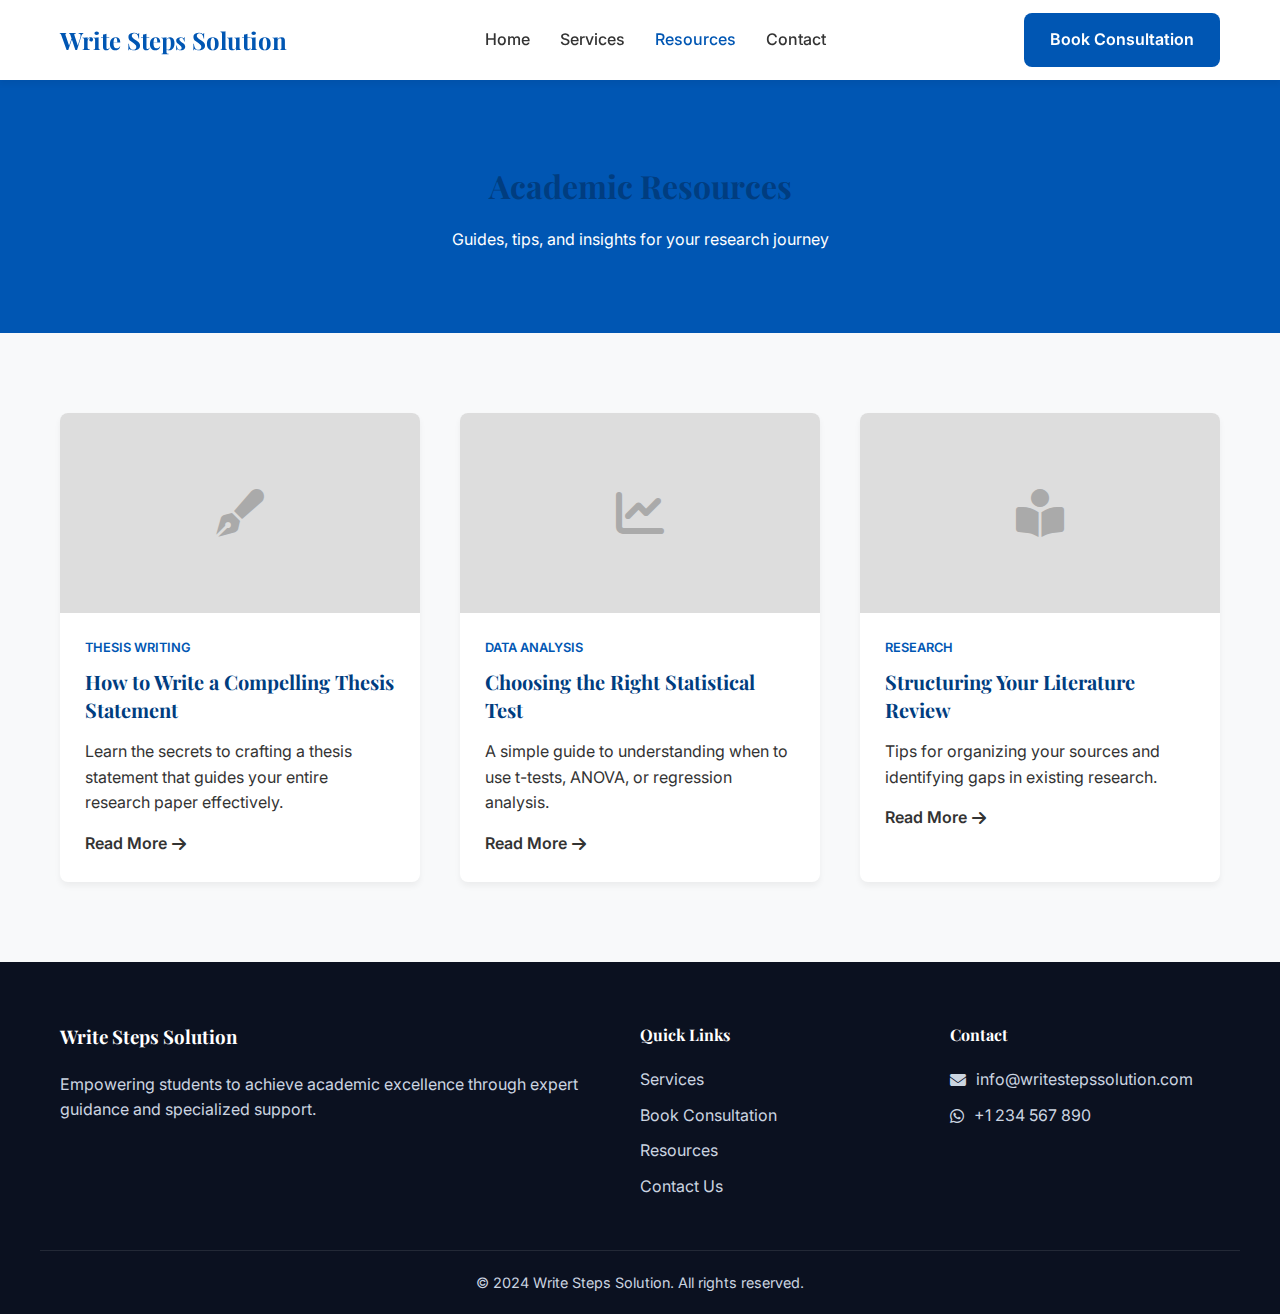
<file: blog.html>
<!DOCTYPE html>
<html lang="en">

<head>
    <meta charset="UTF-8">
    <meta name="viewport" content="width=device-width, initial-scale=1.0">
    <meta name="description" content="Academic Resources and Tips - Write Steps Solution">
    <title>Resources | Write Steps Solution</title>
    <link rel="stylesheet" href="css/style.css">
    <link rel="preconnect" href="https://fonts.googleapis.com">
    <link rel="preconnect" href="https://fonts.gstatic.com" crossorigin>
    <link
        href="https://fonts.googleapis.com/css2?family=Inter:wght@300;400;500;600;700&family=Playfair+Display:wght@600;700&display=swap"
        rel="stylesheet">
    <link rel="stylesheet" href="https://cdnjs.cloudflare.com/ajax/libs/font-awesome/6.4.0/css/all.min.css">
    <style>
        .page-header {
            background-color: var(--primary-color);
            color: white;
            padding: 80px 0;
            text-align: center;
        }

        .blog-grid {
            display: grid;
            grid-template-columns: repeat(auto-fill, minmax(300px, 1fr));
            gap: 40px;
        }

        .blog-card {
            background: white;
            border-radius: var(--radius);
            box-shadow: var(--shadow);
            overflow: hidden;
            transition: transform 0.3s;
        }

        .blog-card:hover {
            transform: translateY(-5px);
        }

        .blog-image {
            height: 200px;
            background-color: #ddd;
            display: flex;
            align-items: center;
            justify-content: center;
            color: #aaa;
            font-size: 3rem;
        }

        .blog-content {
            padding: 25px;
        }

        .blog-category {
            font-size: 0.8rem;
            color: var(--primary-color);
            font-weight: 600;
            text-transform: uppercase;
            margin-bottom: 10px;
            display: block;
        }

        .blog-title {
            font-size: 1.25rem;
            margin-bottom: 15px;
            line-height: 1.4;
        }

        .blog-card a {
            color: inherit;
        }
    </style>
</head>

<body>
    <header class="header">
        <div class="container header-container">
            <a href="index.html" class="logo">
                Write Steps <span class="accent">Solution</span>
            </a>
            <nav class="nav">
                <ul class="nav-list">
                    <li><a href="index.html" class="nav-link">Home</a></li>
                    <li><a href="services.html" class="nav-link">Services</a></li>
                    <li><a href="blog.html" class="nav-link active">Resources</a></li>
                    <li><a href="contact.html" class="nav-link">Contact</a></li>
                </ul>
            </nav>
            <div class="header-actions">
                <a href="consultation.html" class="btn btn-primary">Book Consultation</a>
            </div>
            <button class="mobile-menu-btn" aria-label="Toggle Menu">
                <i class="fas fa-bars"></i>
            </button>
        </div>
    </header>

    <div class="page-header">
        <div class="container">
            <h1>Academic Resources</h1>
            <p>Guides, tips, and insights for your research journey</p>
        </div>
    </div>

    <main class="section-padding">
        <div class="container">
            <div class="blog-grid">
                <!-- Blog Post 1 -->
                <article class="blog-card">
                    <div class="blog-image">
                        <i class="fas fa-pen-fancy"></i>
                    </div>
                    <div class="blog-content">
                        <span class="blog-category">Thesis Writing</span>
                        <h3 class="blog-title"><a href="#">How to Write a Compelling Thesis Statement</a></h3>
                        <p>Learn the secrets to crafting a thesis statement that guides your entire research paper
                            effectively.</p>
                        <a href="#" class="text-link">Read More <i class="fas fa-arrow-right"></i></a>
                    </div>
                </article>

                <!-- Blog Post 2 -->
                <article class="blog-card">
                    <div class="blog-image">
                        <i class="fas fa-chart-line"></i>
                    </div>
                    <div class="blog-content">
                        <span class="blog-category">Data Analysis</span>
                        <h3 class="blog-title"><a href="#">Choosing the Right Statistical Test</a></h3>
                        <p>A simple guide to understanding when to use t-tests, ANOVA, or regression analysis.</p>
                        <a href="#" class="text-link">Read More <i class="fas fa-arrow-right"></i></a>
                    </div>
                </article>

                <!-- Blog Post 3 -->
                <article class="blog-card">
                    <div class="blog-image">
                        <i class="fas fa-book-reader"></i>
                    </div>
                    <div class="blog-content">
                        <span class="blog-category">Research</span>
                        <h3 class="blog-title"><a href="#">Structuring Your Literature Review</a></h3>
                        <p>Tips for organizing your sources and identifying gaps in existing research.</p>
                        <a href="#" class="text-link">Read More <i class="fas fa-arrow-right"></i></a>
                    </div>
                </article>
            </div>
        </div>
    </main>

    <footer class="footer">
        <div class="container footer-grid">
            <div class="footer-brand">
                <h3>Write Steps <span class="accent">Solution</span></h3>
                <p>Empowering students to achieve academic excellence through expert guidance and specialized support.
                </p>
            </div>
            <div class="footer-links">
                <h4>Quick Links</h4>
                <ul>
                    <li><a href="services.html">Services</a></li>
                    <li><a href="consultation.html">Book Consultation</a></li>
                    <li><a href="blog.html">Resources</a></li>
                    <li><a href="contact.html">Contact Us</a></li>
                </ul>
            </div>
            <div class="footer-contact">
                <h4>Contact</h4>
                <p><i class="fas fa-envelope"></i> info@writestepssolution.com</p>
                <p><i class="fab fa-whatsapp"></i> +1 234 567 890</p>
            </div>
        </div>
        <div class="footer-bottom container">
            <p>&copy; 2024 Write Steps Solution. All rights reserved.</p>
        </div>
    </footer>

    <script src="js/script.js"></script>
</body>

</html>
</file>
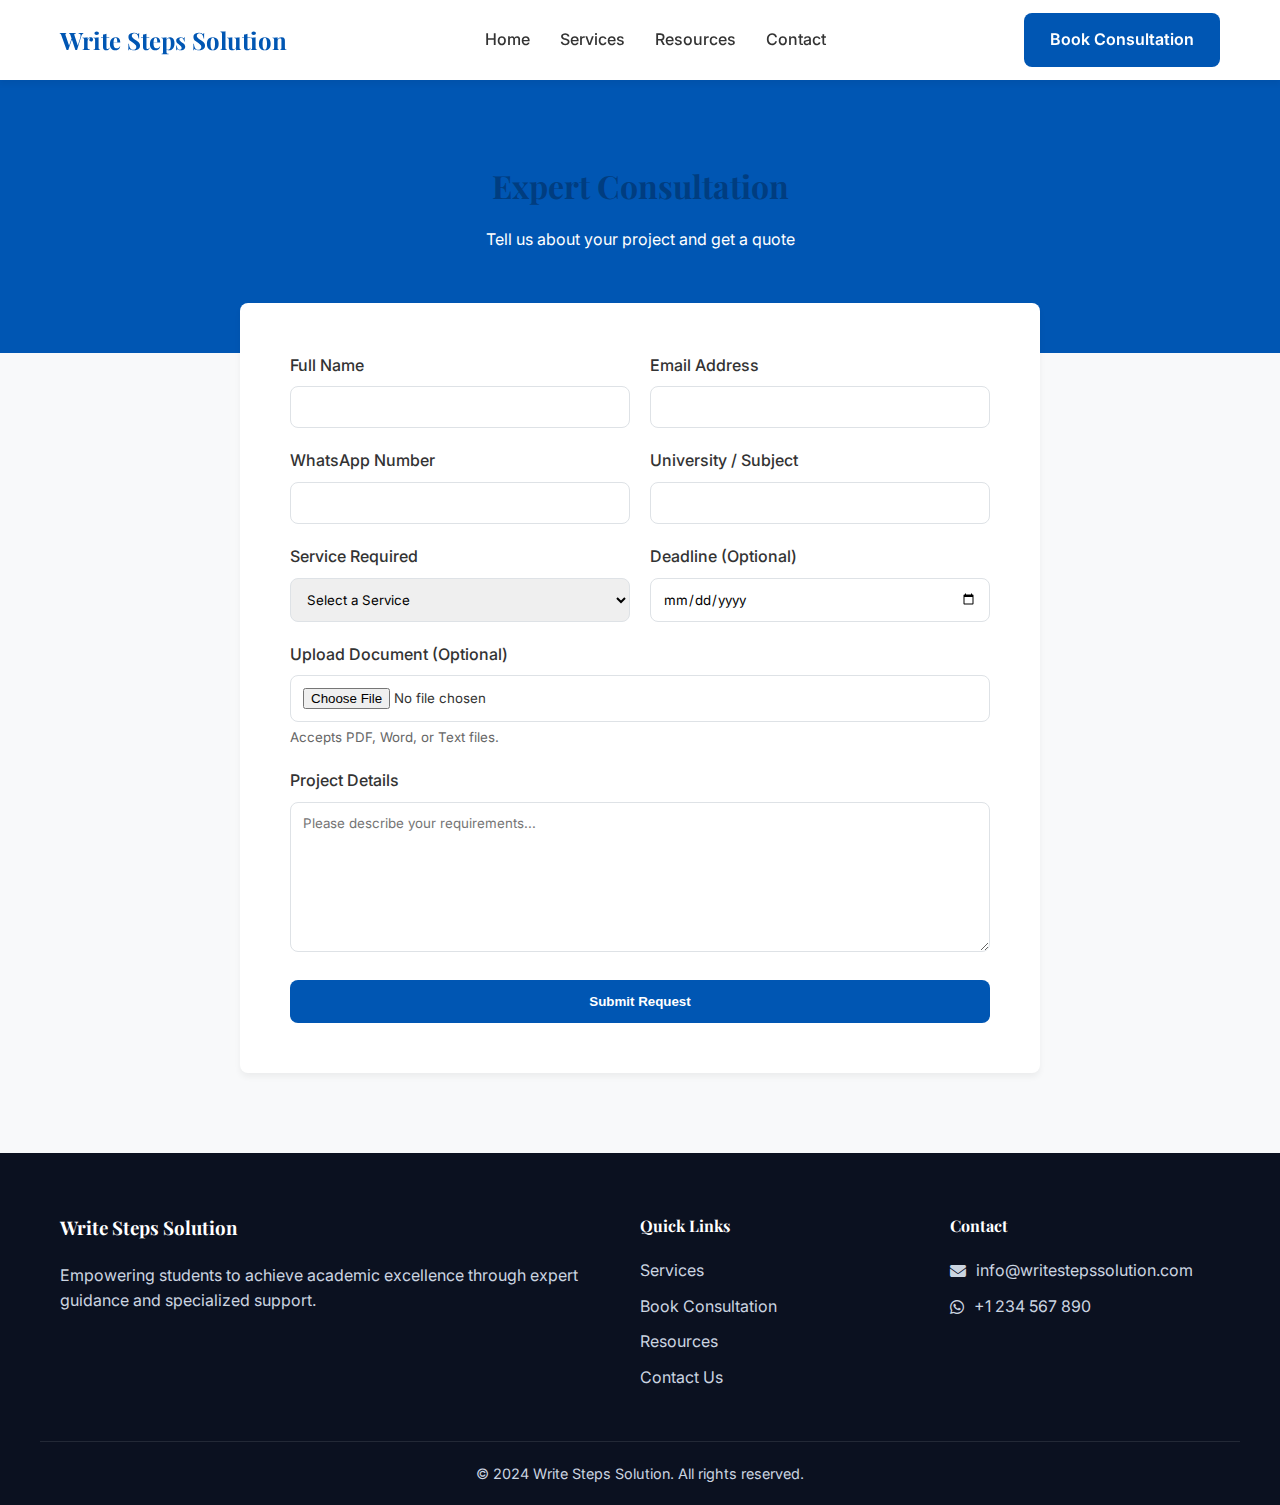
<file: consultation.html>
<!DOCTYPE html>
<html lang="en">

<head>
    <meta charset="UTF-8">
    <meta name="viewport" content="width=device-width, initial-scale=1.0">
    <meta name="description" content="Book a Consultation - Write Steps Solution">
    <title>Book Consultation | Write Steps Solution</title>
    <link rel="stylesheet" href="css/style.css">
    <link rel="preconnect" href="https://fonts.googleapis.com">
    <link rel="preconnect" href="https://fonts.gstatic.com" crossorigin>
    <link
        href="https://fonts.googleapis.com/css2?family=Inter:wght@300;400;500;600;700&family=Playfair+Display:wght@600;700&display=swap"
        rel="stylesheet">
    <link rel="stylesheet" href="https://cdnjs.cloudflare.com/ajax/libs/font-awesome/6.4.0/css/all.min.css">
    <style>
        .form-container {
            background: white;
            padding: 50px;
            border-radius: var(--radius);
            box-shadow: var(--shadow);
            max-width: 800px;
            margin: -50px auto 0;
            position: relative;
            z-index: 10;
        }

        .form-group {
            margin-bottom: 20px;
        }

        .form-label {
            display: block;
            margin-bottom: 8px;
            font-weight: 500;
        }

        .form-control {
            width: 100%;
            padding: 12px;
            border: 1px solid var(--border-color);
            border-radius: var(--radius);
            font-family: inherit;
        }

        .form-control:focus {
            outline: none;
            border-color: var(--primary-color);
            box-shadow: 0 0 0 3px rgba(0, 86, 179, 0.1);
        }

        textarea.form-control {
            height: 150px;
            resize: vertical;
        }

        .form-grid {
            display: grid;
            grid-template-columns: 1fr 1fr;
            gap: 20px;
        }

        @media (max-width: 600px) {
            .form-grid {
                grid-template-columns: 1fr;
            }

            .form-container {
                padding: 30px;
            }
        }

        .page-header {
            background-color: var(--primary-color);
            color: white;
            padding: 80px 0 100px;
            /* Extra padding for overlap */
            text-align: center;
        }
    </style>
</head>

<body>
    <header class="header">
        <div class="container header-container">
            <a href="index.html" class="logo">
                Write Steps <span class="accent">Solution</span>
            </a>
            <nav class="nav">
                <ul class="nav-list">
                    <li><a href="index.html" class="nav-link">Home</a></li>
                    <li><a href="services.html" class="nav-link">Services</a></li>
                    <li><a href="blog.html" class="nav-link">Resources</a></li>
                    <li><a href="contact.html" class="nav-link">Contact</a></li>
                </ul>
            </nav>
            <div class="header-actions">
                <a href="consultation.html" class="btn btn-primary">Book Consultation</a>
            </div>
            <button class="mobile-menu-btn" aria-label="Toggle Menu">
                <i class="fas fa-bars"></i>
            </button>
        </div>
    </header>

    <div class="page-header">
        <div class="container">
            <h1>Expert Consultation</h1>
            <p>Tell us about your project and get a quote</p>
        </div>
    </div>

    <main class="section-padding" style="padding-top: 0;">
        <div class="container">
            <div class="form-container">
                <form action="#" method="POST" id="consultationForm" enctype="multipart/form-data">
                    <div class="form-grid">
                        <div class="form-group">
                            <label for="fullname" class="form-label">Full Name</label>
                            <input type="text" id="fullname" name="fullname" class="form-control" required>
                        </div>
                        <div class="form-group">
                            <label for="email" class="form-label">Email Address</label>
                            <input type="email" id="email" name="email" class="form-control" required>
                        </div>
                    </div>

                    <div class="form-grid">
                        <div class="form-group">
                            <label for="whatsapp" class="form-label">WhatsApp Number</label>
                            <input type="tel" id="whatsapp" name="whatsapp" class="form-control" required>
                        </div>
                        <div class="form-group">
                            <label for="university" class="form-label">University / Subject</label>
                            <input type="text" id="university" name="university" class="form-control">
                        </div>
                    </div>

                    <div class="form-grid">
                        <div class="form-group">
                            <label for="service" class="form-label">Service Required</label>
                            <select id="service" name="service" class="form-control" required>
                                <option value="">Select a Service</option>
                                <option value="thesis">Thesis Guidance</option>
                                <option value="literature">Literature Review</option>
                                <option value="research">Research Mentoring</option>
                                <option value="analysis">Data Analysis</option>
                                <option value="publication">Journal Publication</option>
                                <option value="other">Other</option>
                            </select>
                        </div>
                        <div class="form-group">
                            <label for="deadline" class="form-label">Deadline (Optional)</label>
                            <input type="date" id="deadline" name="deadline" class="form-control">
                        </div>
                    </div>

                    <div class="form-group">
                        <label for="file-upload" class="form-label">Upload Document (Optional)</label>
                        <input type="file" id="file-upload" name="file-upload" class="form-control"
                            accept=".pdf,.doc,.docx,.txt">
                        <small style="display: block; margin-top: 5px; color: #666;">Accepts PDF, Word, or Text
                            files.</small>
                    </div>

                    <div class="form-group">
                        <label for="details" class="form-label">Project Details</label>
                        <textarea id="details" name="details" class="form-control"
                            placeholder="Please describe your requirements..." required></textarea>
                    </div>

                    <div class="text-center">
                        <button type="submit" class="btn btn-primary" style="width: 100%;">Submit Request</button>
                    </div>
                </form>
            </div>
        </div>
    </main>

    <footer class="footer">
        <div class="container footer-grid">
            <div class="footer-brand">
                <h3>Write Steps <span class="accent">Solution</span></h3>
                <p>Empowering students to achieve academic excellence through expert guidance and specialized support.
                </p>
            </div>
            <div class="footer-links">
                <h4>Quick Links</h4>
                <ul>
                    <li><a href="services.html">Services</a></li>
                    <li><a href="consultation.html">Book Consultation</a></li>
                    <li><a href="blog.html">Resources</a></li>
                    <li><a href="contact.html">Contact Us</a></li>
                </ul>
            </div>
            <div class="footer-contact">
                <h4>Contact</h4>
                <p><i class="fas fa-envelope"></i> info@writestepssolution.com</p>
                <p><i class="fab fa-whatsapp"></i> +1 234 567 890</p>
            </div>
        </div>
        <div class="footer-bottom container">
            <p>&copy; 2024 Write Steps Solution. All rights reserved.</p>
        </div>
    </footer>

    <script src="js/script.js"></script>
    <script>
        document.getElementById('consultationForm').addEventListener('submit', function (e) {
            e.preventDefault();
            alert('Thank you for your request! We will contact you shortly.');
            this.reset();
        });

        // Pre-select service if passed in URL
        const urlParams = new URLSearchParams(window.location.search);
        const service = urlParams.get('service');
        if (service) {
            const select = document.getElementById('service');
            if (select.querySelector(`option[value="${service}"]`)) {
                select.value = service;
            }
        }
    </script>
</body>

</html>
</file>
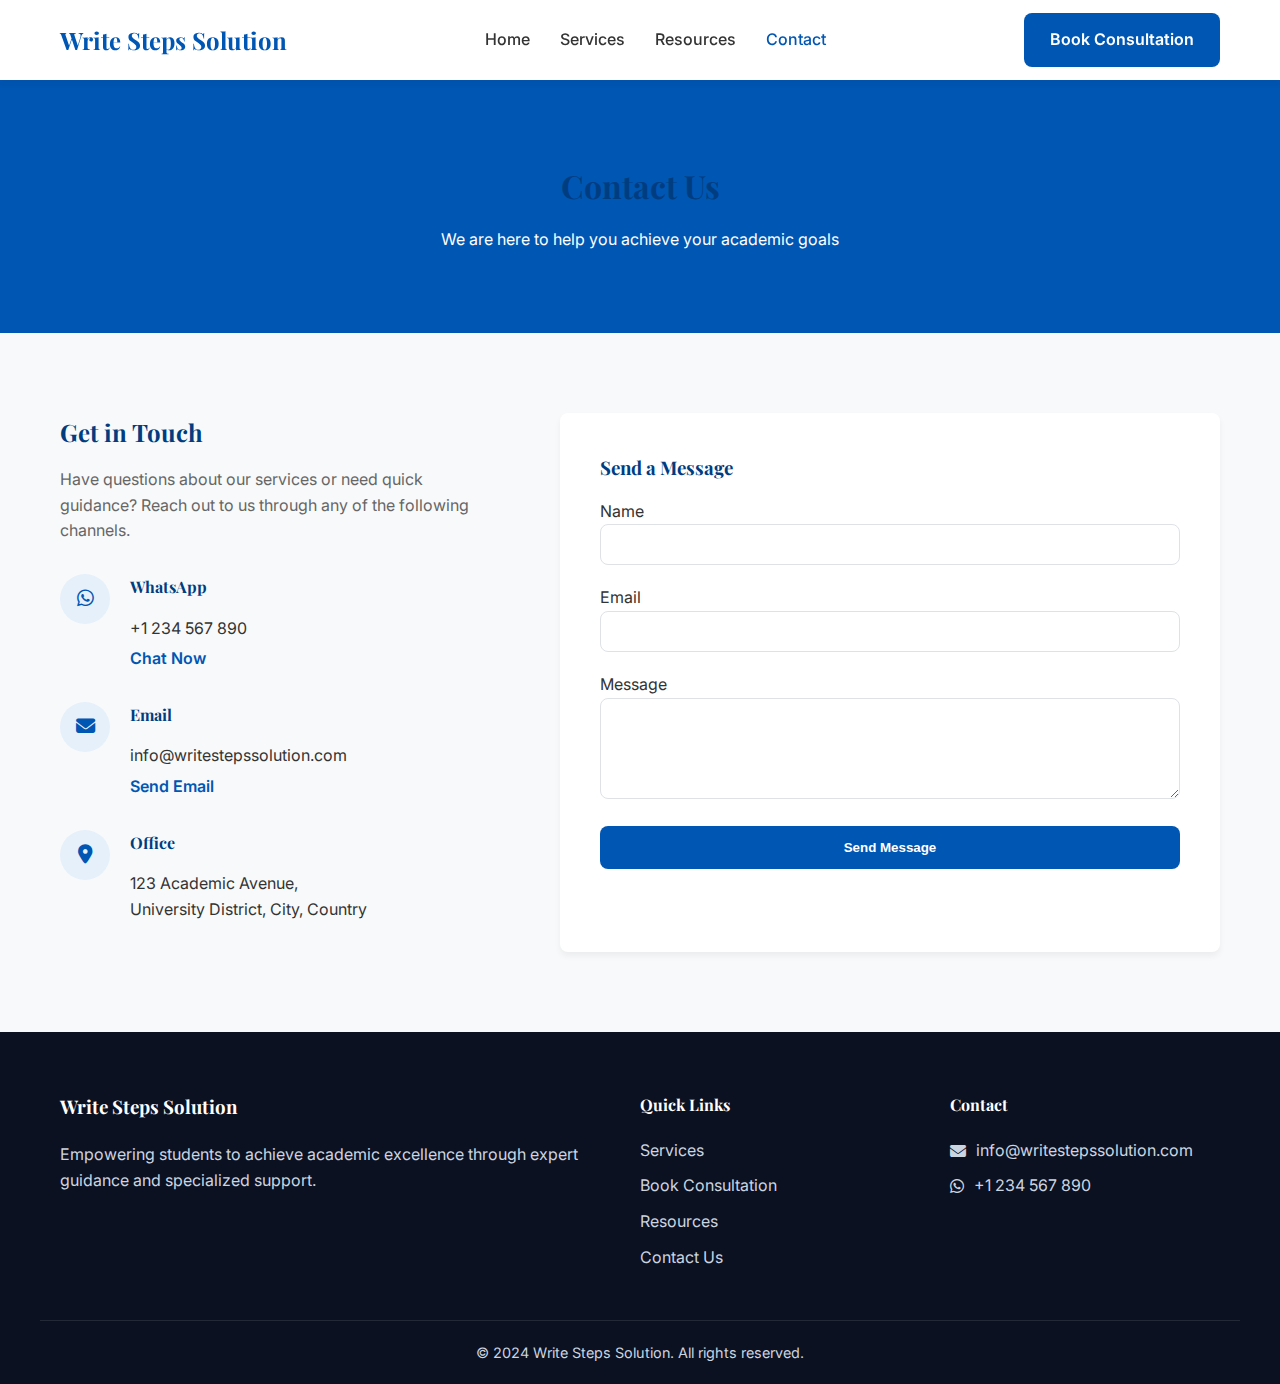
<file: contact.html>
<!DOCTYPE html>
<html lang="en">

<head>
    <meta charset="UTF-8">
    <meta name="viewport" content="width=device-width, initial-scale=1.0">
    <meta name="description" content="Contact Us - Write Steps Solution">
    <title>Contact Us | Write Steps Solution</title>
    <link rel="stylesheet" href="css/style.css">
    <link rel="preconnect" href="https://fonts.googleapis.com">
    <link rel="preconnect" href="https://fonts.gstatic.com" crossorigin>
    <link
        href="https://fonts.googleapis.com/css2?family=Inter:wght@300;400;500;600;700&family=Playfair+Display:wght@600;700&display=swap"
        rel="stylesheet">
    <link rel="stylesheet" href="https://cdnjs.cloudflare.com/ajax/libs/font-awesome/6.4.0/css/all.min.css">
    <style>
        .page-header {
            background-color: var(--primary-color);
            color: white;
            padding: 80px 0;
            text-align: center;
        }

        .contact-grid {
            display: grid;
            grid-template-columns: 1fr 1.5fr;
            gap: 60px;
        }

        .contact-info-item {
            margin-bottom: 30px;
            display: flex;
            gap: 20px;
        }

        .contact-icon {
            width: 50px;
            height: 50px;
            background-color: var(--accent-color);
            color: var(--primary-color);
            border-radius: 50%;
            display: flex;
            align-items: center;
            justify-content: center;
            font-size: 1.2rem;
            flex-shrink: 0;
        }

        .contact-form-box {
            background: white;
            padding: 40px;
            border-radius: var(--radius);
            box-shadow: var(--shadow);
        }

        @media (max-width: 768px) {
            .contact-grid {
                grid-template-columns: 1fr;
                gap: 40px;
            }
        }
    </style>
</head>

<body>
    <header class="header">
        <div class="container header-container">
            <a href="index.html" class="logo">
                Write Steps <span class="accent">Solution</span>
            </a>
            <nav class="nav">
                <ul class="nav-list">
                    <li><a href="index.html" class="nav-link">Home</a></li>
                    <li><a href="services.html" class="nav-link">Services</a></li>
                    <li><a href="blog.html" class="nav-link">Resources</a></li>
                    <li><a href="contact.html" class="nav-link active">Contact</a></li>
                </ul>
            </nav>
            <div class="header-actions">
                <a href="consultation.html" class="btn btn-primary">Book Consultation</a>
            </div>
            <button class="mobile-menu-btn" aria-label="Toggle Menu">
                <i class="fas fa-bars"></i>
            </button>
        </div>
    </header>

    <div class="page-header">
        <div class="container">
            <h1>Contact Us</h1>
            <p>We are here to help you achieve your academic goals</p>
        </div>
    </div>

    <main class="section-padding">
        <div class="container">
            <div class="contact-grid">

                <div class="contact-info">
                    <h2>Get in Touch</h2>
                    <p style="margin-bottom: 30px; color: var(--light-text);">
                        Have questions about our services or need quick guidance? Reach out to us through any of the
                        following channels.
                    </p>

                    <div class="contact-info-item">
                        <div class="contact-icon"><i class="fab fa-whatsapp"></i></div>
                        <div>
                            <h4>WhatsApp</h4>
                            <p>+1 234 567 890</p>
                            <a href="https://wa.me/1234567890" class="text-link" style="margin-top: 5px;">Chat Now</a>
                        </div>
                    </div>

                    <div class="contact-info-item">
                        <div class="contact-icon"><i class="fas fa-envelope"></i></div>
                        <div>
                            <h4>Email</h4>
                            <p>info@writestepssolution.com</p>
                            <a href="mailto:info@writestepssolution.com" class="text-link" style="margin-top: 5px;">Send
                                Email</a>
                        </div>
                    </div>

                    <div class="contact-info-item">
                        <div class="contact-icon"><i class="fas fa-map-marker-alt"></i></div>
                        <div>
                            <h4>Office</h4>
                            <p>123 Academic Avenue,<br>University District, City, Country</p>
                        </div>
                    </div>
                </div>

                <div class="contact-form-box">
                    <h3>Send a Message</h3>
                    <form id="contactForm">
                        <div class="form-group" style="margin-bottom: 20px;">
                            <label class="form-label">Name</label>
                            <input type="text" class="form-control" required
                                style="width: 100%; padding: 12px; border: 1px solid var(--border-color); border-radius: 8px;">
                        </div>
                        <div class="form-group" style="margin-bottom: 20px;">
                            <label class="form-label">Email</label>
                            <input type="email" class="form-control" required
                                style="width: 100%; padding: 12px; border: 1px solid var(--border-color); border-radius: 8px;">
                        </div>
                        <div class="form-group" style="margin-bottom: 20px;">
                            <label class="form-label">Message</label>
                            <textarea class="form-control" rows="5" required
                                style="width: 100%; padding: 12px; border: 1px solid var(--border-color); border-radius: 8px;"></textarea>
                        </div>
                        <button type="submit" class="btn btn-primary" style="width: 100%;">Send Message</button>
                    </form>
                </div>

            </div>
        </div>
    </main>

    <footer class="footer">
        <div class="container footer-grid">
            <div class="footer-brand">
                <h3>Write Steps <span class="accent">Solution</span></h3>
                <p>Empowering students to achieve academic excellence through expert guidance and specialized support.
                </p>
            </div>
            <div class="footer-links">
                <h4>Quick Links</h4>
                <ul>
                    <li><a href="services.html">Services</a></li>
                    <li><a href="consultation.html">Book Consultation</a></li>
                    <li><a href="blog.html">Resources</a></li>
                    <li><a href="contact.html">Contact Us</a></li>
                </ul>
            </div>
            <div class="footer-contact">
                <h4>Contact</h4>
                <p><i class="fas fa-envelope"></i> info@writestepssolution.com</p>
                <p><i class="fab fa-whatsapp"></i> +1 234 567 890</p>
            </div>
        </div>
        <div class="footer-bottom container">
            <p>&copy; 2024 Write Steps Solution. All rights reserved.</p>
        </div>
    </footer>

    <script src="js/script.js"></script>
    <script>
        document.getElementById('contactForm').addEventListener('submit', function (e) {
            e.preventDefault();
            alert('Your message has been sent!');
            this.reset();
        });
    </script>
</body>

</html>
</file>
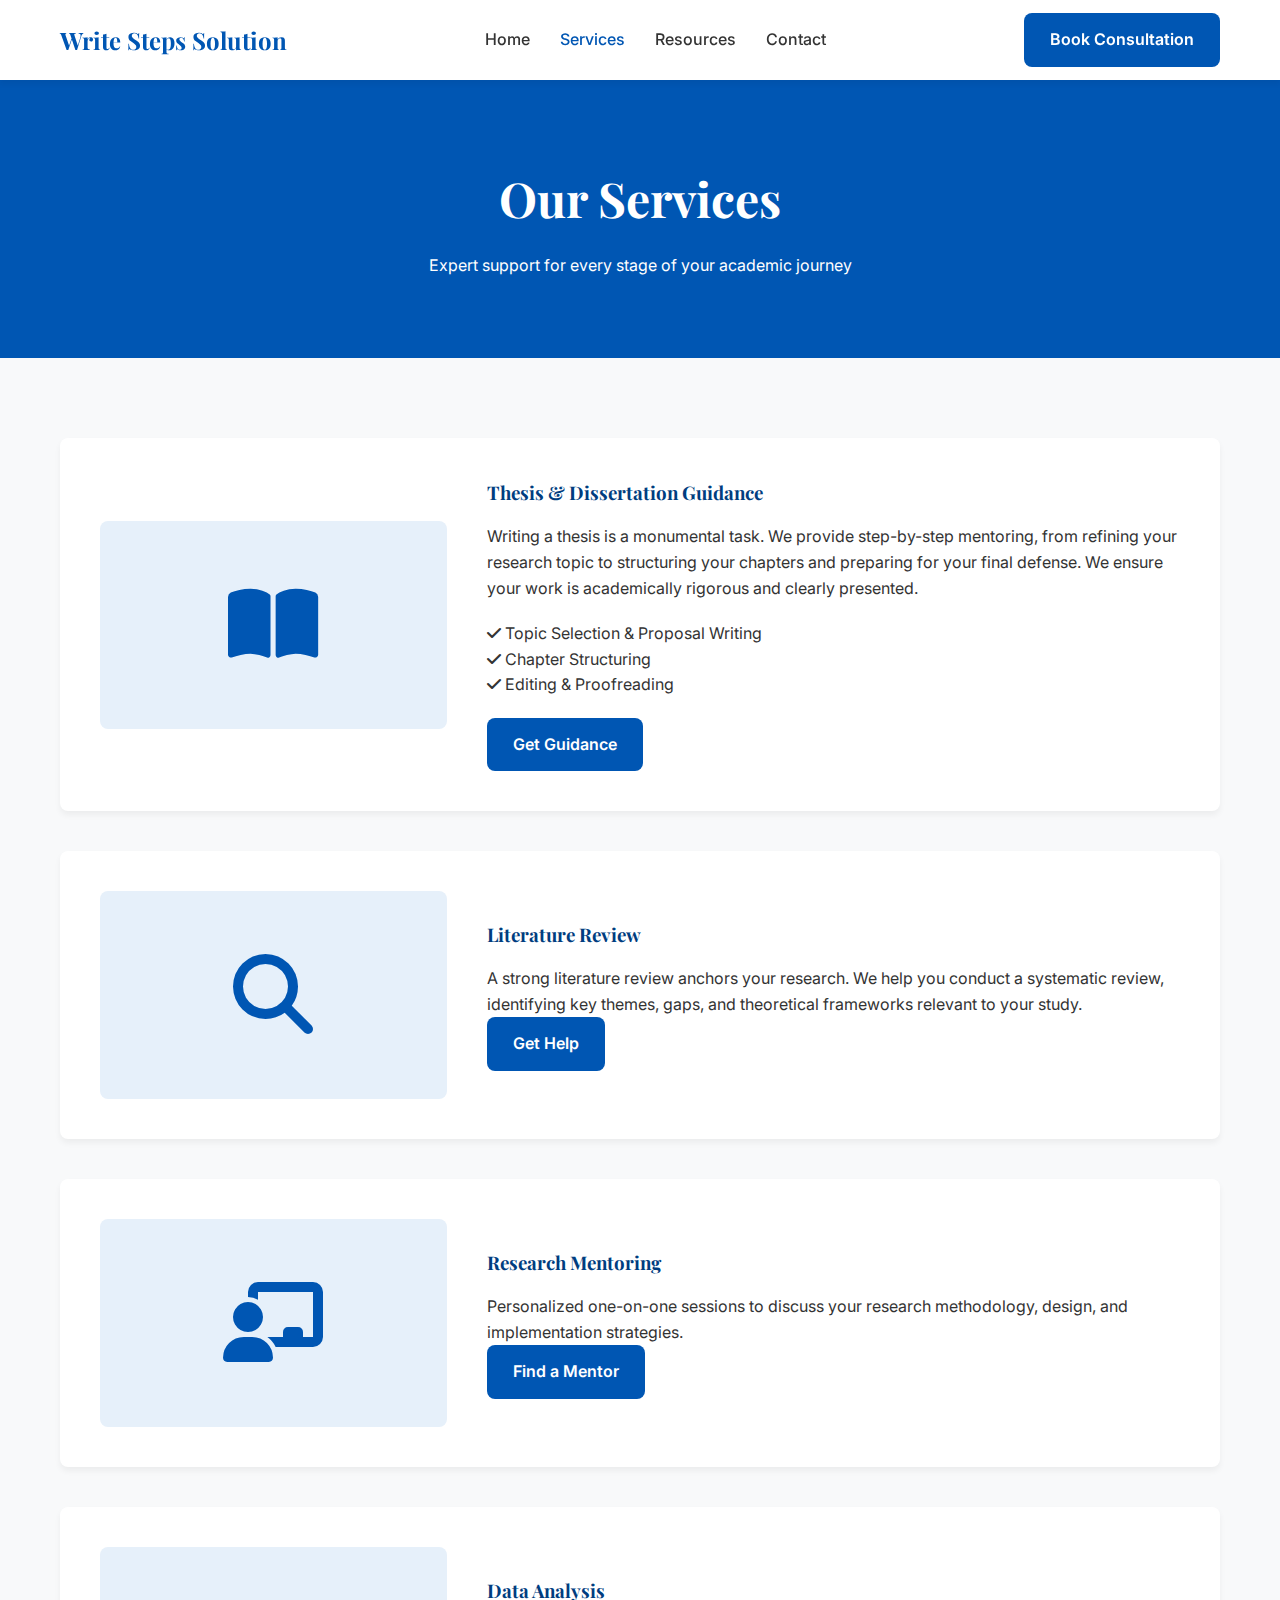
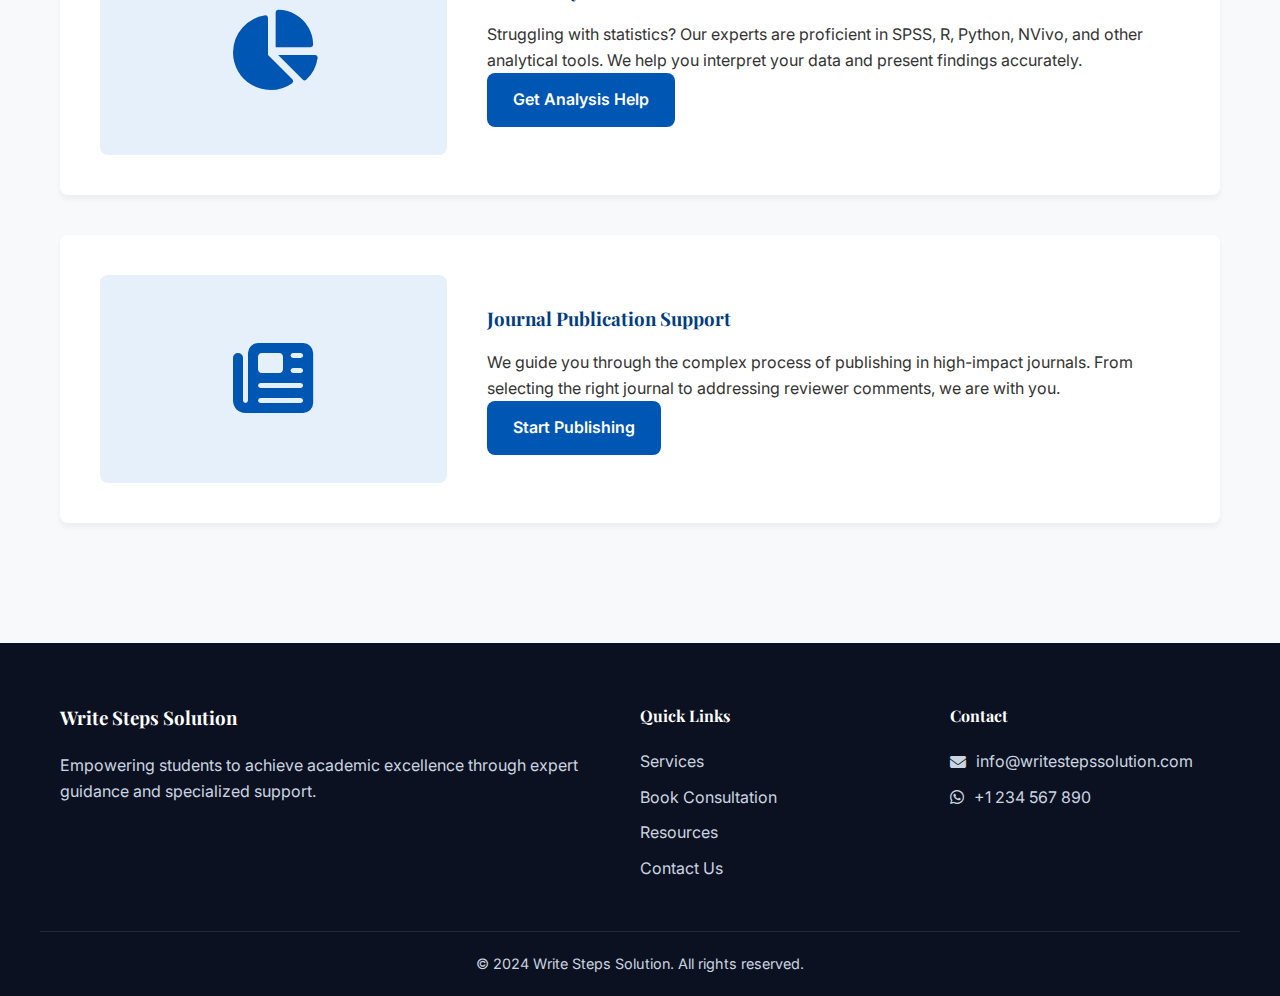
<file: services.html>
<!DOCTYPE html>
<html lang="en">

<head>
    <meta charset="UTF-8">
    <meta name="viewport" content="width=device-width, initial-scale=1.0">
    <meta name="description" content="Our Academic Services - Write Steps Solution">
    <title>Services | Write Steps Solution</title>
    <!-- Open Graph / SEO -->
    <meta property="og:type" content="website">
    <meta property="og:url" content="https://mukithasan232.github.io/write-steps-solution/services.html">
    <meta property="og:title" content="Our Services | Write Steps Solution">
    <meta property="og:description"
        content="Expert academic guidance for thesis writing, literature review, data analysis, and journal publications.">
    <meta property="og:image" content="assets/images/hero.png">
    <link rel="icon" type="image/x-icon" href="assets/favicon.ico">
    <link rel="stylesheet" href="css/style.css">
    <link rel="preconnect" href="https://fonts.googleapis.com">
    <link rel="preconnect" href="https://fonts.gstatic.com" crossorigin>
    <link
        href="https://fonts.googleapis.com/css2?family=Inter:wght@300;400;500;600;700&family=Playfair+Display:wght@600;700&display=swap"
        rel="stylesheet">
    <link rel="stylesheet" href="https://cdnjs.cloudflare.com/ajax/libs/font-awesome/6.4.0/css/all.min.css">
    <style>
        .page-header {
            background-color: var(--primary-color);
            color: white;
            padding: 80px 0;
            text-align: center;
        }

        .page-header h1 {
            color: white;
            font-size: 3rem;
        }

        .service-detail-card {
            background: white;
            border-radius: var(--radius);
            box-shadow: var(--shadow);
            padding: 40px;
            margin-bottom: 40px;
            display: grid;
            grid-template-columns: 1fr 2fr;
            gap: 40px;
            align-items: center;
        }

        .service-icon-large {
            font-size: 5rem;
            color: var(--primary-color);
            text-align: center;
            background: var(--accent-color);
            padding: 40px;
            border-radius: var(--radius);
        }

        @media (max-width: 768px) {
            .service-detail-card {
                grid-template-columns: 1fr;
            }
        }
    </style>
</head>

<body>
    <header class="header">
        <div class="container header-container">
            <a href="index.html" class="logo">
                Write Steps <span class="accent">Solution</span>
            </a>
            <nav class="nav">
                <ul class="nav-list">
                    <li><a href="index.html" class="nav-link">Home</a></li>
                    <li><a href="services.html" class="nav-link active">Services</a></li>
                    <li><a href="blog.html" class="nav-link">Resources</a></li>
                    <li><a href="contact.html" class="nav-link">Contact</a></li>
                </ul>
            </nav>
            <div class="header-actions">
                <a href="consultation.html" class="btn btn-primary">Book Consultation</a>
            </div>
            <button class="mobile-menu-btn" aria-label="Toggle Menu">
                <i class="fas fa-bars"></i>
            </button>
        </div>
    </header>

    <div class="page-header">
        <div class="container">
            <h1>Our Services</h1>
            <p>Expert support for every stage of your academic journey</p>
        </div>
    </div>

    <main class="section-padding">
        <div class="container">

            <div class="service-detail-card" id="thesis">
                <div class="service-icon-large">
                    <i class="fas fa-book-open"></i>
                </div>
                <div class="service-content">
                    <h3>Thesis & Dissertation Guidance</h3>
                    <p>Writing a thesis is a monumental task. We provide step-by-step mentoring, from refining your
                        research topic to structuring your chapters and preparing for your final defense. We ensure your
                        work is academically rigorous and clearly presented.</p>
                    <ul class="feature-list" style="margin: 20px 0;">
                        <li><i class="fas fa-check"></i> Topic Selection & Proposal Writing</li>
                        <li><i class="fas fa-check"></i> Chapter Structuring</li>
                        <li><i class="fas fa-check"></i> Editing & Proofreading</li>
                    </ul>
                    <a href="consultation.html?service=thesis" class="btn btn-primary">Get Guidance</a>
                </div>
            </div>

            <div class="service-detail-card" id="literature">
                <div class="service-icon-large">
                    <i class="fas fa-search"></i>
                </div>
                <div class="service-content">
                    <h3>Literature Review</h3>
                    <p>A strong literature review anchors your research. We help you conduct a systematic review,
                        identifying key themes, gaps, and theoretical frameworks relevant to your study.</p>
                    <a href="consultation.html?service=literature" class="btn btn-primary">Get Help</a>
                </div>
            </div>

            <div class="service-detail-card" id="research">
                <div class="service-icon-large">
                    <i class="fas fa-chalkboard-teacher"></i>
                </div>
                <div class="service-content">
                    <h3>Research Mentoring</h3>
                    <p>Personalized one-on-one sessions to discuss your research methodology, design, and implementation
                        strategies. </p>
                    <a href="consultation.html?service=research" class="btn btn-primary">Find a Mentor</a>
                </div>
            </div>

            <div class="service-detail-card" id="analysis">
                <div class="service-icon-large">
                    <i class="fas fa-chart-pie"></i>
                </div>
                <div class="service-content">
                    <h3>Data Analysis</h3>
                    <p>Struggling with statistics? Our experts are proficient in SPSS, R, Python, NVivo, and other
                        analytical tools. We help you interpret your data and present findings accurately.</p>
                    <a href="consultation.html?service=analysis" class="btn btn-primary">Get Analysis Help</a>
                </div>
            </div>

            <div class="service-detail-card" id="publication">
                <div class="service-icon-large">
                    <i class="fas fa-newspaper"></i>
                </div>
                <div class="service-content">
                    <h3>Journal Publication Support</h3>
                    <p>We guide you through the complex process of publishing in high-impact journals. From selecting
                        the right journal to addressing reviewer comments, we are with you.</p>
                    <a href="consultation.html?service=publication" class="btn btn-primary">Start Publishing</a>
                </div>
            </div>

        </div>
    </main>

    <footer class="footer">
        <div class="container footer-grid">
            <div class="footer-brand">
                <h3>Write Steps <span class="accent">Solution</span></h3>
                <p>Empowering students to achieve academic excellence through expert guidance and specialized support.
                </p>
            </div>
            <div class="footer-links">
                <h4>Quick Links</h4>
                <ul>
                    <li><a href="services.html">Services</a></li>
                    <li><a href="consultation.html">Book Consultation</a></li>
                    <li><a href="blog.html">Resources</a></li>
                    <li><a href="contact.html">Contact Us</a></li>
                </ul>
            </div>
            <div class="footer-contact">
                <h4>Contact</h4>
                <p><i class="fas fa-envelope"></i> info@writestepssolution.com</p>
                <p><i class="fab fa-whatsapp"></i> +1 234 567 890</p>
            </div>
        </div>
        <div class="footer-bottom container">
            <p>&copy; 2024 Write Steps Solution. All rights reserved.</p>
        </div>
    </footer>

    <script src="js/script.js"></script>
</body>

</html>
</file>
<file: css/style.css>
:root {
    --primary-color: #0056b3;
    /* Deep Professional Blue */
    --secondary-color: #003d80;
    /* Darker Blue for hover/text */
    --accent-color: #e6f0fa;
    /* Light Blue Background */
    --text-color: #333333;
    --light-text: #666666;
    --white: #ffffff;
    --border-color: #dee2e6;
    --shadow: 0 4px 6px rgba(0, 0, 0, 0.05);
    --shadow-hover: 0 10px 15px rgba(0, 0, 0, 0.1);
    --radius: 8px;
    --container-width: 1200px;
}

/* Reset & Base */
* {
    margin: 0;
    padding: 0;
    box-sizing: border-box;
}

body {
    font-family: 'Inter', sans-serif;
    color: var(--text-color);
    line-height: 1.6;
    background-color: #f8f9fa;
}

h1,
h2,
h3,
h4,
h5,
h6 {
    font-family: 'Playfair Display', serif;
    color: var(--secondary-color);
    margin-bottom: 1rem;
    font-weight: 700;
}

a {
    text-decoration: none;
    color: inherit;
    transition: all 0.3s ease;
}

ul {
    list-style: none;
}

img {
    max-width: 100%;
    display: block;
}

/* Layout */
.container {
    max-width: var(--container-width);
    margin: 0 auto;
    padding: 0 20px;
}

.section-padding {
    padding: 80px 0;
}

.bg-light {
    background-color: white;
}

.bg-blue {
    background-color: var(--primary-color);
    color: white;
}

.text-center {
    text-align: center;
}

.grid-2-col {
    display: grid;
    grid-template-columns: 1fr 1fr;
    gap: 40px;
    align-items: center;
}

/* Header */
.header {
    background-color: white;
    box-shadow: var(--shadow);
    position: sticky;
    top: 0;
    z-index: 1000;
}

.header-container {
    display: flex;
    justify-content: space-between;
    align-items: center;
    height: 80px;
}

.logo {
    font-size: 1.5rem;
    font-weight: 700;
    font-family: 'Playfair Display', serif;
    color: var(--primary-color);
}

.nav-list {
    display: flex;
    gap: 30px;
}

.nav-link {
    font-weight: 500;
    color: var(--text-color);
}

.nav-link:hover,
.nav-link.active {
    color: var(--primary-color);
}

.mobile-menu-btn {
    display: none;
    background: none;
    border: none;
    font-size: 1.5rem;
    cursor: pointer;
    color: var(--primary-color);
}

/* Buttons */
.btn {
    display: inline-block;
    padding: 12px 24px;
    border-radius: var(--radius);
    font-weight: 600;
    cursor: pointer;
    border: 2px solid transparent;
}

.btn-primary {
    background-color: var(--primary-color);
    color: white;
}

.btn-primary:hover {
    background-color: var(--secondary-color);
}

.btn-secondary {
    background-color: transparent;
    border-color: var(--primary-color);
    color: var(--primary-color);
}

.btn-secondary:hover {
    background-color: var(--primary-color);
    color: white;
}

.btn-outline {
    background-color: transparent;
    border-color: var(--border-color);
    color: var(--text-color);
}

.btn-outline:hover {
    border-color: var(--primary-color);
    color: var(--primary-color);
}

/* Hero Section */
.hero {
    padding: 100px 0;
    background: linear-gradient(135deg, #f0f7ff 0%, #ffffff 100%);
}

.hero-container {
    display: grid;
    grid-template-columns: 1fr 1fr;
    gap: 50px;
    align-items: center;
}

.hero h1 {
    font-size: 3.5rem;
    line-height: 1.2;
    margin-bottom: 20px;
    color: var(--secondary-color);
}

.hero-description {
    font-size: 1.2rem;
    color: var(--light-text);
    margin-bottom: 30px;
}

.hero-buttons {
    display: flex;
    gap: 15px;
}

/* Placeholders */
.hero-placeholder-image,
.about-placeholder-image {
    width: 100%;
    height: 400px;
    background-color: #e0e0e0;
    border-radius: var(--radius);
    position: relative;
    overflow: hidden;
}

/* Services */
.section-header {
    text-align: center;
    max-width: 700px;
    margin: 0 auto 60px;
}

.services-grid {
    display: grid;
    grid-template-columns: repeat(auto-fit, minmax(300px, 1fr));
    gap: 30px;
}

.service-card {
    background: white;
    padding: 40px;
    border-radius: var(--radius);
    box-shadow: var(--shadow);
    transition: transform 0.3s ease;
    border: 1px solid var(--border-color);
}

.service-card:hover {
    transform: translateY(-5px);
    box-shadow: var(--shadow-hover);
}

.icon-box {
    width: 60px;
    height: 60px;
    background-color: var(--accent-color);
    color: var(--primary-color);
    border-radius: 50%;
    display: flex;
    align-items: center;
    justify-content: center;
    font-size: 1.5rem;
    margin-bottom: 20px;
}

.text-link {
    color: var(--primary-color);
    font-weight: 600;
    display: inline-flex;
    align-items: center;
    gap: 5px;
    margin-top: 15px;
}

/* Features */
.features-grid {
    display: grid;
    grid-template-columns: repeat(auto-fit, minmax(250px, 1fr));
    gap: 30px;
}

.feature-item {
    text-align: center;
    padding: 30px;
    background: white;
    border-radius: var(--radius);
}

.feature-item i {
    font-size: 2.5rem;
    color: var(--primary-color);
    margin-bottom: 20px;
}

/* Testimonials */
.testimonials-grid {
    display: grid;
    grid-template-columns: repeat(auto-fit, minmax(300px, 1fr));
    gap: 30px;
}

.testimonial-card {
    background: rgba(255, 255, 255, 0.1);
    padding: 40px;
    border-radius: var(--radius);
    color: white;
    backdrop-filter: blur(10px);
}

.testimonial-card p {
    font-style: italic;
    font-size: 1.1rem;
    margin-bottom: 20px;
}

.author h5 {
    color: white;
    margin-bottom: 0px;
    font-family: 'Inter', sans-serif;
}

.author span {
    font-size: 0.9rem;
    opacity: 0.8;
}

/* Footer */
.footer {
    background-color: #0b1120;
    color: #cbd5e1;
    padding: 60px 0 20px;
}

.footer-grid {
    display: grid;
    grid-template-columns: 2fr 1fr 1fr;
    gap: 40px;
    margin-bottom: 40px;
}

.footer h3,
.footer h4 {
    color: white;
    margin-bottom: 20px;
}

.footer-links ul li {
    margin-bottom: 10px;
}

.footer-links a:hover {
    color: white;
}

.footer-contact p {
    margin-bottom: 10px;
    display: flex;
    align-items: center;
    gap: 10px;
}

.footer-bottom {
    border-top: 1px solid rgba(255, 255, 255, 0.1);
    padding-top: 20px;
    text-align: center;
    font-size: 0.9rem;
}

/* Mobile specific items */
.mobile-cta-item {
    display: none;
}

/* Responsive */
@media (max-width: 1024px) {
    .container {
        max-width: 100%;
    }

    .hero-container,
    .grid-2-col,
    .footer-grid {
        grid-template-columns: 1fr;
        gap: 30px;
    }

    .hero {
        padding: 60px 0;
        text-align: center;
    }

    .hero h1 {
        font-size: 2.5rem;
    }

    .hero-buttons {
        justify-content: center;
    }

    /* Hide Desktop CTA Button on Mobile */
    .header-actions {
        display: none;
    }

    .mobile-cta-item {
        display: block;
        width: 100%;
    }

    /* Mobile Navigation */
    .nav {
        display: none;
        position: absolute;
        top: 80px;
        left: 0;
        width: 100%;
        background-color: white;
        padding: 20px 0;
        box-shadow: 0 10px 15px rgba(0, 0, 0, 0.1);
        z-index: 999;
    }

    .nav.active {
        display: block;
    }

    .nav-list {
        flex-direction: column;
        align-items: center;
        gap: 15px;
    }

    .mobile-menu-btn {
        display: block;
    }
}
</file>
